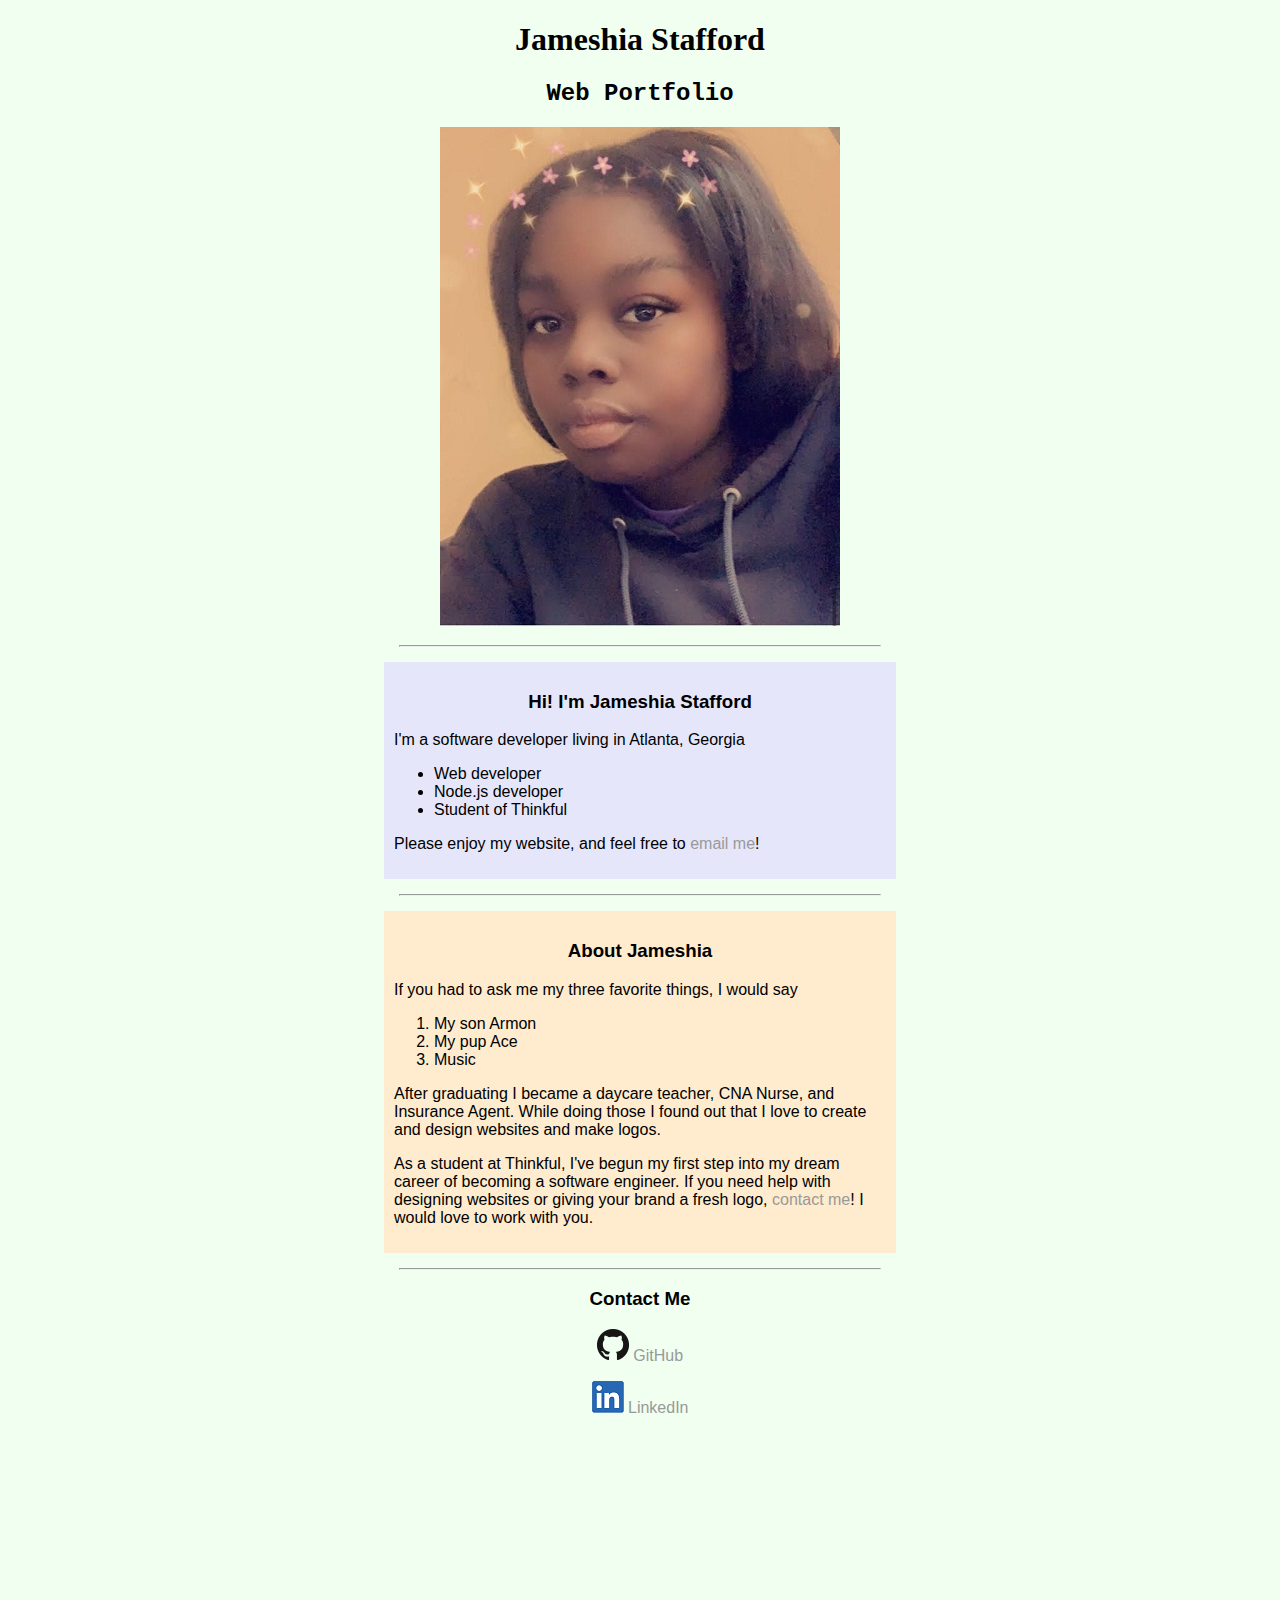
<file: index.html>
<!DOCTYPE html>

<html lang="en">
<head>
    <!--Head HTML section, for important things like metadata and linking to stylesheet-->
    <title>Jameshia Stafford</title>
    <link rel="stylesheet" href="style.css"> 
    <meta name="description" content="Jameshia Stafford web portfolio">
</head>
<body>
<header class="my_header">
    <h1>Jameshia Stafford</h1>
    <h2>Web Portfolio</h2>
</header>
<!--Don't use HTML to resize images, resize on computer with paint-->
<img src="jameshia.jpg" alt="A profile photo of Jameshia">
<hr>

<main>
<article class="intro">
    <h3 style="text-align:center">Hi! I'm Jameshia Stafford</h3>
    <p>I'm a software developer living in Atlanta, Georgia</p>
    <ul>
        <!--This is unordered, makes bulletpoints-->
        <li>Web developer</li>
        <li>Node.js developer</li>
        <li>Student of Thinkful</li>
    </ul>
    <p>Please enjoy my website, and feel free to <a href="mailto:nicolewatkins61@gmail.com">email me</a>!</p>
</article>
<hr>
<article class="about_me">
    <h3 style="text-align:center">About Jameshia</h3>
    <p>If you had to ask me my three favorite things, I would say</p>
    <ol>
        <!--This is ordered so it will go 1, 2, 3-->
        <li>My son Armon</li>
        <li>My pup Ace</li>
        <li>Music</li>
    </ol>
    <p>After graduating I became a daycare teacher, CNA Nurse, and Insurance Agent. While doing those I found out that I love to create and design websites and make logos.</p>
    <p>As a student at Thinkful, I've begun my first step into my dream career of becoming a software engineer. If you need help with designing websites or giving your brand a fresh logo, <a href="mailto:nicolewatkins61@gmail.com">contact me</a>! I would love to work with you.</p>    
</article>
</main>

<hr>

<footer>
<section class="contact">
    <h3>Contact Me</h3>
    <p><a href="https://github.com/Jameeshuh"><img src="GitHub-Mark-32px.png" alt="Github logo"> GitHub</a></p>
    <p><a href="https://www.linkedin.com/mwlite/in/jamshia-stafford-059642163"><img src="LI-In-Bug.png" alt="LinkedIn Logo"> LinkedIn</a></p>
<div class="location">
    <!--embed from Google Maps-->
    <iframe src="https://www.google.com/maps/embed?pb=!1m18!1m12!1m3!1d106135.12031039452!2d-84.49064349896503!3d33.76783582480383!2m3!1f0!2f0!3f0!3m2!1i1024!2i768!4f13.1!3m3!1m2!1s0x88f5045d6993098d%3A0x66fede2f990b630b!2sAtlanta%2C%20GA!5e0!3m2!1sen!2sus!4v1663887599756!5m2!1sen!2sus" width="600" height="450" style="border:0;" allowfullscreen="" loading="lazy" referrerpolicy="no-referrer-when-downgrade"></iframe>
</div>
</section>
</footer>
</body>

</html>
</file>
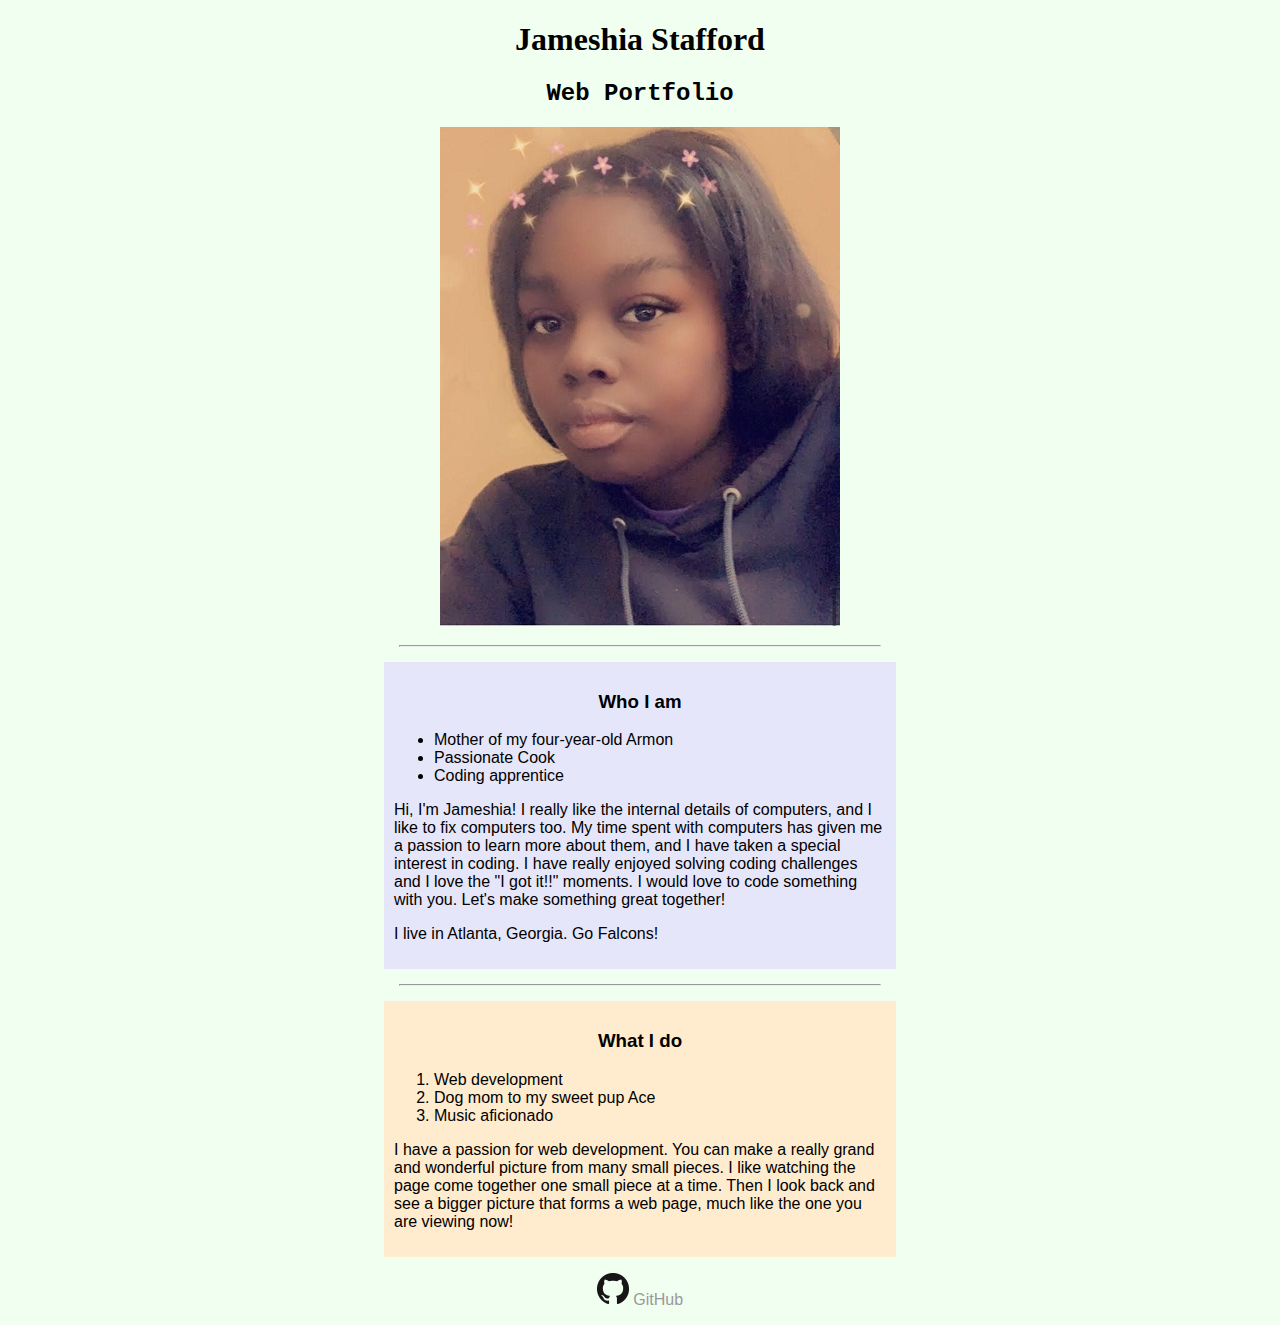
<file: web_portfolio.html>
<!DOCTYPE html>
<html lang="en">
<head>
    <title>Jameshia Stafford</title>
    <link rel="stylesheet" href="style.css"> 
    <meta name="description" content="Jameshia Stafford web portfolio">
</head>
<body>
<div class="header">
    <h1>Jameshia Stafford</h1>
    <h2>Web Portfolio</h2>
</div>

<img src="jameshia.jpg" alt="A profile photo of Jameshia" width:400px>
<hr>

<div class="intro">
    <h3 style="text-align:center">Who I am</h3>
    <ul>
        <li>Mother of my four-year-old Armon</li>
        <li>Passionate Cook</li>
        <li>Coding apprentice</li>
    </ul>
    <p>Hi, I'm Jameshia! I really like the internal details of computers, and I like to fix computers too. My time spent with computers has given me a passion to learn more about them, and I have taken a special interest in coding. I have really enjoyed solving coding challenges and I love the "I got it!!" moments. I would love to code something with you. Let's make something great together!</p>
    <p>I live in Atlanta, Georgia. Go Falcons!</p>
</div>
<hr>
<div class="about_me">
    <h3 style="text-align:center">What I do</h3>
    <ol>
        <li>Web development</li>
        <li>Dog mom to my sweet pup Ace</li>
        <li>Music aficionado</li>
    </ol>
    <p>I have a passion for web development. You can make a really grand and wonderful picture from many small pieces. I like watching the page come together one small piece at a time. Then I look back and see a bigger picture that forms a web page, much like the one you are viewing now!</p>    
</div>

<div class="contact">
    <p><a href="https://github.com/Jameeshuh"><img src="GitHub-Mark-32px.png" alt="Github logo"> GitHub</a></p>
</div>
</body>

</html>
</file>
<file: style.css>
/* Create general style for the page */
body {
    background-color: honeydew;
    margin: auto;
    text-align: center;
    width: 40%;
    font-family:'Lucida Sans', 'Lucida Sans Regular', 'Lucida Grande', 'Lucida Sans Unicode', Geneva, Verdana, sans-serif
}

/* Customize HTML tags */
ul {
    text-align: left;
}

li {
    text-align: left;
}

p {
    font-size: 16px;
    height: 10%;
}

hr {
    margin: 15px;
}

h1 {
    font-family:Cambria, Cochin, Georgia, Times, 'Times New Roman', serif;
}

h2 {
    font-family:'Courier New', Courier, monospace;
}

/* Remove underline from links */
a {
    text-decoration:none
}

/* Set link colors */

a:link {
    color: #999999;
}

a:visited {
    color: #555555;
}
/* Darken on hover, not completely black */
a:hover {
    color: #222222;
}

h3.about_me {
    font-family:fantasy;
}

.intro {
    background-color: lavender;
    padding: 10px;
    text-align: left;
}

.about_me{
    background-color:blanchedalmond;
    padding: 10px;
    text-align: left;
}
</file>
